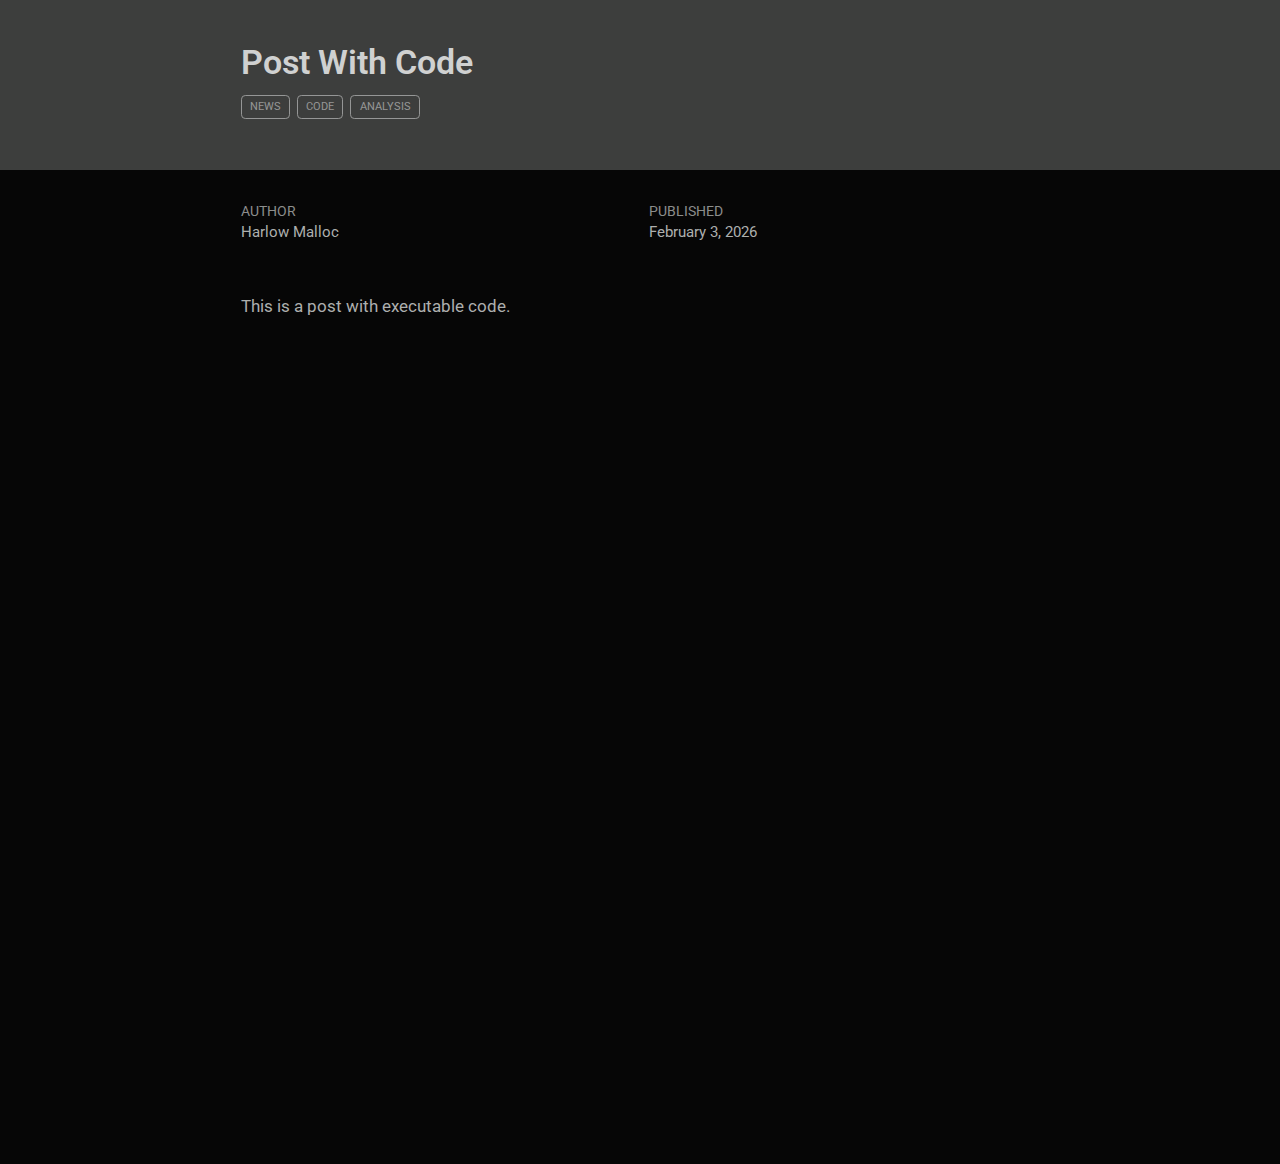
<file: docs/posts/post-with-code/index.html>
<!DOCTYPE html>
<html xmlns="http://www.w3.org/1999/xhtml" lang="en" xml:lang="en"><head>

<meta charset="utf-8">
<meta name="generator" content="quarto-1.8.26">

<meta name="viewport" content="width=device-width, initial-scale=1.0, user-scalable=yes">

<meta name="author" content="Harlow Malloc">
<meta name="dcterms.date" content="2026-02-03">

<title>Post With Code – Troy Bauce’s Blog</title>
<style>
code{white-space: pre-wrap;}
span.smallcaps{font-variant: small-caps;}
div.columns{display: flex; gap: min(4vw, 1.5em);}
div.column{flex: auto; overflow-x: auto;}
div.hanging-indent{margin-left: 1.5em; text-indent: -1.5em;}
ul.task-list{list-style: none;}
ul.task-list li input[type="checkbox"] {
  width: 0.8em;
  margin: 0 0.8em 0.2em -1em; /* quarto-specific, see https://github.com/quarto-dev/quarto-cli/issues/4556 */ 
  vertical-align: middle;
}
</style>


<script src="../../site_libs/quarto-nav/quarto-nav.js"></script>
<script src="../../site_libs/clipboard/clipboard.min.js"></script>
<script src="../../site_libs/quarto-search/autocomplete.umd.js"></script>
<script src="../../site_libs/quarto-search/fuse.min.js"></script>
<script src="../../site_libs/quarto-search/quarto-search.js"></script>
<meta name="quarto:offset" content="../../">
<script src="../../site_libs/quarto-html/quarto.js" type="module"></script>
<script src="../../site_libs/quarto-html/tabsets/tabsets.js" type="module"></script>
<script src="../../site_libs/quarto-html/axe/axe-check.js" type="module"></script>
<script src="../../site_libs/quarto-html/popper.min.js"></script>
<script src="../../site_libs/quarto-html/tippy.umd.min.js"></script>
<script src="../../site_libs/quarto-html/anchor.min.js"></script>
<link href="../../site_libs/quarto-html/tippy.css" rel="stylesheet">
<link href="../../site_libs/quarto-html/quarto-syntax-highlighting-dark-b758ccaa5987ceb1b75504551e579abf.css" rel="stylesheet" id="quarto-text-highlighting-styles">
<script src="../../site_libs/bootstrap/bootstrap.min.js"></script>
<link href="../../site_libs/bootstrap/bootstrap-icons.css" rel="stylesheet">
<link href="../../site_libs/bootstrap/bootstrap-47139f2291fbd8abd48bcf3ef43128cf.min.css" rel="stylesheet" append-hash="true" id="quarto-bootstrap" data-mode="dark">
<script id="quarto-search-options" type="application/json">{
  "location": "sidebar",
  "copy-button": false,
  "collapse-after": 3,
  "panel-placement": "start",
  "type": "textbox",
  "limit": 50,
  "keyboard-shortcut": [
    "f",
    "/",
    "s"
  ],
  "show-item-context": false,
  "language": {
    "search-no-results-text": "No results",
    "search-matching-documents-text": "matching documents",
    "search-copy-link-title": "Copy link to search",
    "search-hide-matches-text": "Hide additional matches",
    "search-more-match-text": "more match in this document",
    "search-more-matches-text": "more matches in this document",
    "search-clear-button-title": "Clear",
    "search-text-placeholder": "",
    "search-detached-cancel-button-title": "Cancel",
    "search-submit-button-title": "Submit",
    "search-label": "Search"
  }
}</script>


<link rel="stylesheet" href="../../styles.css">
</head>

<body class="fullcontent quarto-light">

<div id="quarto-search-results"></div>
<!-- content -->
<header id="title-block-header" class="quarto-title-block default page-columns page-full">
  <div class="quarto-title-banner page-columns page-full">
    <div class="quarto-title column-body">
      <h1 class="title">Post With Code</h1>
                                <div class="quarto-categories">
                <div class="quarto-category">news</div>
                <div class="quarto-category">code</div>
                <div class="quarto-category">analysis</div>
              </div>
                  </div>
  </div>
    
  
  <div class="quarto-title-meta">

      <div>
      <div class="quarto-title-meta-heading">Author</div>
      <div class="quarto-title-meta-contents">
               <p>Harlow Malloc </p>
            </div>
    </div>
      
      <div>
      <div class="quarto-title-meta-heading">Published</div>
      <div class="quarto-title-meta-contents">
        <p class="date">February 3, 2026</p>
      </div>
    </div>
    
      
    </div>
    
  
  </header><div id="quarto-content" class="quarto-container page-columns page-rows-contents page-layout-article">
<!-- sidebar -->
<!-- margin-sidebar -->
    
<!-- main -->
<main class="content quarto-banner-title-block" id="quarto-document-content">





<p>This is a post with executable code.</p>



</main> <!-- /main -->
<script id="quarto-html-after-body" type="application/javascript">
  window.document.addEventListener("DOMContentLoaded", function (event) {
    const icon = "";
    const anchorJS = new window.AnchorJS();
    anchorJS.options = {
      placement: 'right',
      icon: icon
    };
    anchorJS.add('.anchored');
    const isCodeAnnotation = (el) => {
      for (const clz of el.classList) {
        if (clz.startsWith('code-annotation-')) {                     
          return true;
        }
      }
      return false;
    }
    const onCopySuccess = function(e) {
      // button target
      const button = e.trigger;
      // don't keep focus
      button.blur();
      // flash "checked"
      button.classList.add('code-copy-button-checked');
      var currentTitle = button.getAttribute("title");
      button.setAttribute("title", "Copied!");
      let tooltip;
      if (window.bootstrap) {
        button.setAttribute("data-bs-toggle", "tooltip");
        button.setAttribute("data-bs-placement", "left");
        button.setAttribute("data-bs-title", "Copied!");
        tooltip = new bootstrap.Tooltip(button, 
          { trigger: "manual", 
            customClass: "code-copy-button-tooltip",
            offset: [0, -8]});
        tooltip.show();    
      }
      setTimeout(function() {
        if (tooltip) {
          tooltip.hide();
          button.removeAttribute("data-bs-title");
          button.removeAttribute("data-bs-toggle");
          button.removeAttribute("data-bs-placement");
        }
        button.setAttribute("title", currentTitle);
        button.classList.remove('code-copy-button-checked');
      }, 1000);
      // clear code selection
      e.clearSelection();
    }
    const getTextToCopy = function(trigger) {
      const outerScaffold = trigger.parentElement.cloneNode(true);
      const codeEl = outerScaffold.querySelector('code');
      for (const childEl of codeEl.children) {
        if (isCodeAnnotation(childEl)) {
          childEl.remove();
        }
      }
      return codeEl.innerText;
    }
    const clipboard = new window.ClipboardJS('.code-copy-button:not([data-in-quarto-modal])', {
      text: getTextToCopy
    });
    clipboard.on('success', onCopySuccess);
    if (window.document.getElementById('quarto-embedded-source-code-modal')) {
      const clipboardModal = new window.ClipboardJS('.code-copy-button[data-in-quarto-modal]', {
        text: getTextToCopy,
        container: window.document.getElementById('quarto-embedded-source-code-modal')
      });
      clipboardModal.on('success', onCopySuccess);
    }
      var localhostRegex = new RegExp(/^(?:http|https):\/\/localhost\:?[0-9]*\//);
      var mailtoRegex = new RegExp(/^mailto:/);
        var filterRegex = new RegExp("https:\/\/troybauce\.github\.io\/blog");
      var isInternal = (href) => {
          return filterRegex.test(href) || localhostRegex.test(href) || mailtoRegex.test(href);
      }
      // Inspect non-navigation links and adorn them if external
     var links = window.document.querySelectorAll('a[href]:not(.nav-link):not(.navbar-brand):not(.toc-action):not(.sidebar-link):not(.sidebar-item-toggle):not(.pagination-link):not(.no-external):not([aria-hidden]):not(.dropdown-item):not(.quarto-navigation-tool):not(.about-link)');
      for (var i=0; i<links.length; i++) {
        const link = links[i];
        if (!isInternal(link.href)) {
          // undo the damage that might have been done by quarto-nav.js in the case of
          // links that we want to consider external
          if (link.dataset.originalHref !== undefined) {
            link.href = link.dataset.originalHref;
          }
        }
      }
    function tippyHover(el, contentFn, onTriggerFn, onUntriggerFn) {
      const config = {
        allowHTML: true,
        maxWidth: 500,
        delay: 100,
        arrow: false,
        appendTo: function(el) {
            return el.parentElement;
        },
        interactive: true,
        interactiveBorder: 10,
        theme: 'quarto',
        placement: 'bottom-start',
      };
      if (contentFn) {
        config.content = contentFn;
      }
      if (onTriggerFn) {
        config.onTrigger = onTriggerFn;
      }
      if (onUntriggerFn) {
        config.onUntrigger = onUntriggerFn;
      }
      window.tippy(el, config); 
    }
    const noterefs = window.document.querySelectorAll('a[role="doc-noteref"]');
    for (var i=0; i<noterefs.length; i++) {
      const ref = noterefs[i];
      tippyHover(ref, function() {
        // use id or data attribute instead here
        let href = ref.getAttribute('data-footnote-href') || ref.getAttribute('href');
        try { href = new URL(href).hash; } catch {}
        const id = href.replace(/^#\/?/, "");
        const note = window.document.getElementById(id);
        if (note) {
          return note.innerHTML;
        } else {
          return "";
        }
      });
    }
    const xrefs = window.document.querySelectorAll('a.quarto-xref');
    const processXRef = (id, note) => {
      // Strip column container classes
      const stripColumnClz = (el) => {
        el.classList.remove("page-full", "page-columns");
        if (el.children) {
          for (const child of el.children) {
            stripColumnClz(child);
          }
        }
      }
      stripColumnClz(note)
      if (id === null || id.startsWith('sec-')) {
        // Special case sections, only their first couple elements
        const container = document.createElement("div");
        if (note.children && note.children.length > 2) {
          container.appendChild(note.children[0].cloneNode(true));
          for (let i = 1; i < note.children.length; i++) {
            const child = note.children[i];
            if (child.tagName === "P" && child.innerText === "") {
              continue;
            } else {
              container.appendChild(child.cloneNode(true));
              break;
            }
          }
          if (window.Quarto?.typesetMath) {
            window.Quarto.typesetMath(container);
          }
          return container.innerHTML
        } else {
          if (window.Quarto?.typesetMath) {
            window.Quarto.typesetMath(note);
          }
          return note.innerHTML;
        }
      } else {
        // Remove any anchor links if they are present
        const anchorLink = note.querySelector('a.anchorjs-link');
        if (anchorLink) {
          anchorLink.remove();
        }
        if (window.Quarto?.typesetMath) {
          window.Quarto.typesetMath(note);
        }
        if (note.classList.contains("callout")) {
          return note.outerHTML;
        } else {
          return note.innerHTML;
        }
      }
    }
    for (var i=0; i<xrefs.length; i++) {
      const xref = xrefs[i];
      tippyHover(xref, undefined, function(instance) {
        instance.disable();
        let url = xref.getAttribute('href');
        let hash = undefined; 
        if (url.startsWith('#')) {
          hash = url;
        } else {
          try { hash = new URL(url).hash; } catch {}
        }
        if (hash) {
          const id = hash.replace(/^#\/?/, "");
          const note = window.document.getElementById(id);
          if (note !== null) {
            try {
              const html = processXRef(id, note.cloneNode(true));
              instance.setContent(html);
            } finally {
              instance.enable();
              instance.show();
            }
          } else {
            // See if we can fetch this
            fetch(url.split('#')[0])
            .then(res => res.text())
            .then(html => {
              const parser = new DOMParser();
              const htmlDoc = parser.parseFromString(html, "text/html");
              const note = htmlDoc.getElementById(id);
              if (note !== null) {
                const html = processXRef(id, note);
                instance.setContent(html);
              } 
            }).finally(() => {
              instance.enable();
              instance.show();
            });
          }
        } else {
          // See if we can fetch a full url (with no hash to target)
          // This is a special case and we should probably do some content thinning / targeting
          fetch(url)
          .then(res => res.text())
          .then(html => {
            const parser = new DOMParser();
            const htmlDoc = parser.parseFromString(html, "text/html");
            const note = htmlDoc.querySelector('main.content');
            if (note !== null) {
              // This should only happen for chapter cross references
              // (since there is no id in the URL)
              // remove the first header
              if (note.children.length > 0 && note.children[0].tagName === "HEADER") {
                note.children[0].remove();
              }
              const html = processXRef(null, note);
              instance.setContent(html);
            } 
          }).finally(() => {
            instance.enable();
            instance.show();
          });
        }
      }, function(instance) {
      });
    }
        let selectedAnnoteEl;
        const selectorForAnnotation = ( cell, annotation) => {
          let cellAttr = 'data-code-cell="' + cell + '"';
          let lineAttr = 'data-code-annotation="' +  annotation + '"';
          const selector = 'span[' + cellAttr + '][' + lineAttr + ']';
          return selector;
        }
        const selectCodeLines = (annoteEl) => {
          const doc = window.document;
          const targetCell = annoteEl.getAttribute("data-target-cell");
          const targetAnnotation = annoteEl.getAttribute("data-target-annotation");
          const annoteSpan = window.document.querySelector(selectorForAnnotation(targetCell, targetAnnotation));
          const lines = annoteSpan.getAttribute("data-code-lines").split(",");
          const lineIds = lines.map((line) => {
            return targetCell + "-" + line;
          })
          let top = null;
          let height = null;
          let parent = null;
          if (lineIds.length > 0) {
              //compute the position of the single el (top and bottom and make a div)
              const el = window.document.getElementById(lineIds[0]);
              top = el.offsetTop;
              height = el.offsetHeight;
              parent = el.parentElement.parentElement;
            if (lineIds.length > 1) {
              const lastEl = window.document.getElementById(lineIds[lineIds.length - 1]);
              const bottom = lastEl.offsetTop + lastEl.offsetHeight;
              height = bottom - top;
            }
            if (top !== null && height !== null && parent !== null) {
              // cook up a div (if necessary) and position it 
              let div = window.document.getElementById("code-annotation-line-highlight");
              if (div === null) {
                div = window.document.createElement("div");
                div.setAttribute("id", "code-annotation-line-highlight");
                div.style.position = 'absolute';
                parent.appendChild(div);
              }
              div.style.top = top - 2 + "px";
              div.style.height = height + 4 + "px";
              div.style.left = 0;
              let gutterDiv = window.document.getElementById("code-annotation-line-highlight-gutter");
              if (gutterDiv === null) {
                gutterDiv = window.document.createElement("div");
                gutterDiv.setAttribute("id", "code-annotation-line-highlight-gutter");
                gutterDiv.style.position = 'absolute';
                const codeCell = window.document.getElementById(targetCell);
                const gutter = codeCell.querySelector('.code-annotation-gutter');
                gutter.appendChild(gutterDiv);
              }
              gutterDiv.style.top = top - 2 + "px";
              gutterDiv.style.height = height + 4 + "px";
            }
            selectedAnnoteEl = annoteEl;
          }
        };
        const unselectCodeLines = () => {
          const elementsIds = ["code-annotation-line-highlight", "code-annotation-line-highlight-gutter"];
          elementsIds.forEach((elId) => {
            const div = window.document.getElementById(elId);
            if (div) {
              div.remove();
            }
          });
          selectedAnnoteEl = undefined;
        };
          // Handle positioning of the toggle
      window.addEventListener(
        "resize",
        throttle(() => {
          elRect = undefined;
          if (selectedAnnoteEl) {
            selectCodeLines(selectedAnnoteEl);
          }
        }, 10)
      );
      function throttle(fn, ms) {
      let throttle = false;
      let timer;
        return (...args) => {
          if(!throttle) { // first call gets through
              fn.apply(this, args);
              throttle = true;
          } else { // all the others get throttled
              if(timer) clearTimeout(timer); // cancel #2
              timer = setTimeout(() => {
                fn.apply(this, args);
                timer = throttle = false;
              }, ms);
          }
        };
      }
        // Attach click handler to the DT
        const annoteDls = window.document.querySelectorAll('dt[data-target-cell]');
        for (const annoteDlNode of annoteDls) {
          annoteDlNode.addEventListener('click', (event) => {
            const clickedEl = event.target;
            if (clickedEl !== selectedAnnoteEl) {
              unselectCodeLines();
              const activeEl = window.document.querySelector('dt[data-target-cell].code-annotation-active');
              if (activeEl) {
                activeEl.classList.remove('code-annotation-active');
              }
              selectCodeLines(clickedEl);
              clickedEl.classList.add('code-annotation-active');
            } else {
              // Unselect the line
              unselectCodeLines();
              clickedEl.classList.remove('code-annotation-active');
            }
          });
        }
    const findCites = (el) => {
      const parentEl = el.parentElement;
      if (parentEl) {
        const cites = parentEl.dataset.cites;
        if (cites) {
          return {
            el,
            cites: cites.split(' ')
          };
        } else {
          return findCites(el.parentElement)
        }
      } else {
        return undefined;
      }
    };
    var bibliorefs = window.document.querySelectorAll('a[role="doc-biblioref"]');
    for (var i=0; i<bibliorefs.length; i++) {
      const ref = bibliorefs[i];
      const citeInfo = findCites(ref);
      if (citeInfo) {
        tippyHover(citeInfo.el, function() {
          var popup = window.document.createElement('div');
          citeInfo.cites.forEach(function(cite) {
            var citeDiv = window.document.createElement('div');
            citeDiv.classList.add('hanging-indent');
            citeDiv.classList.add('csl-entry');
            var biblioDiv = window.document.getElementById('ref-' + cite);
            if (biblioDiv) {
              citeDiv.innerHTML = biblioDiv.innerHTML;
            }
            popup.appendChild(citeDiv);
          });
          return popup.innerHTML;
        });
      }
    }
  });
  </script>
</div> <!-- /content -->




</body></html>
</file>
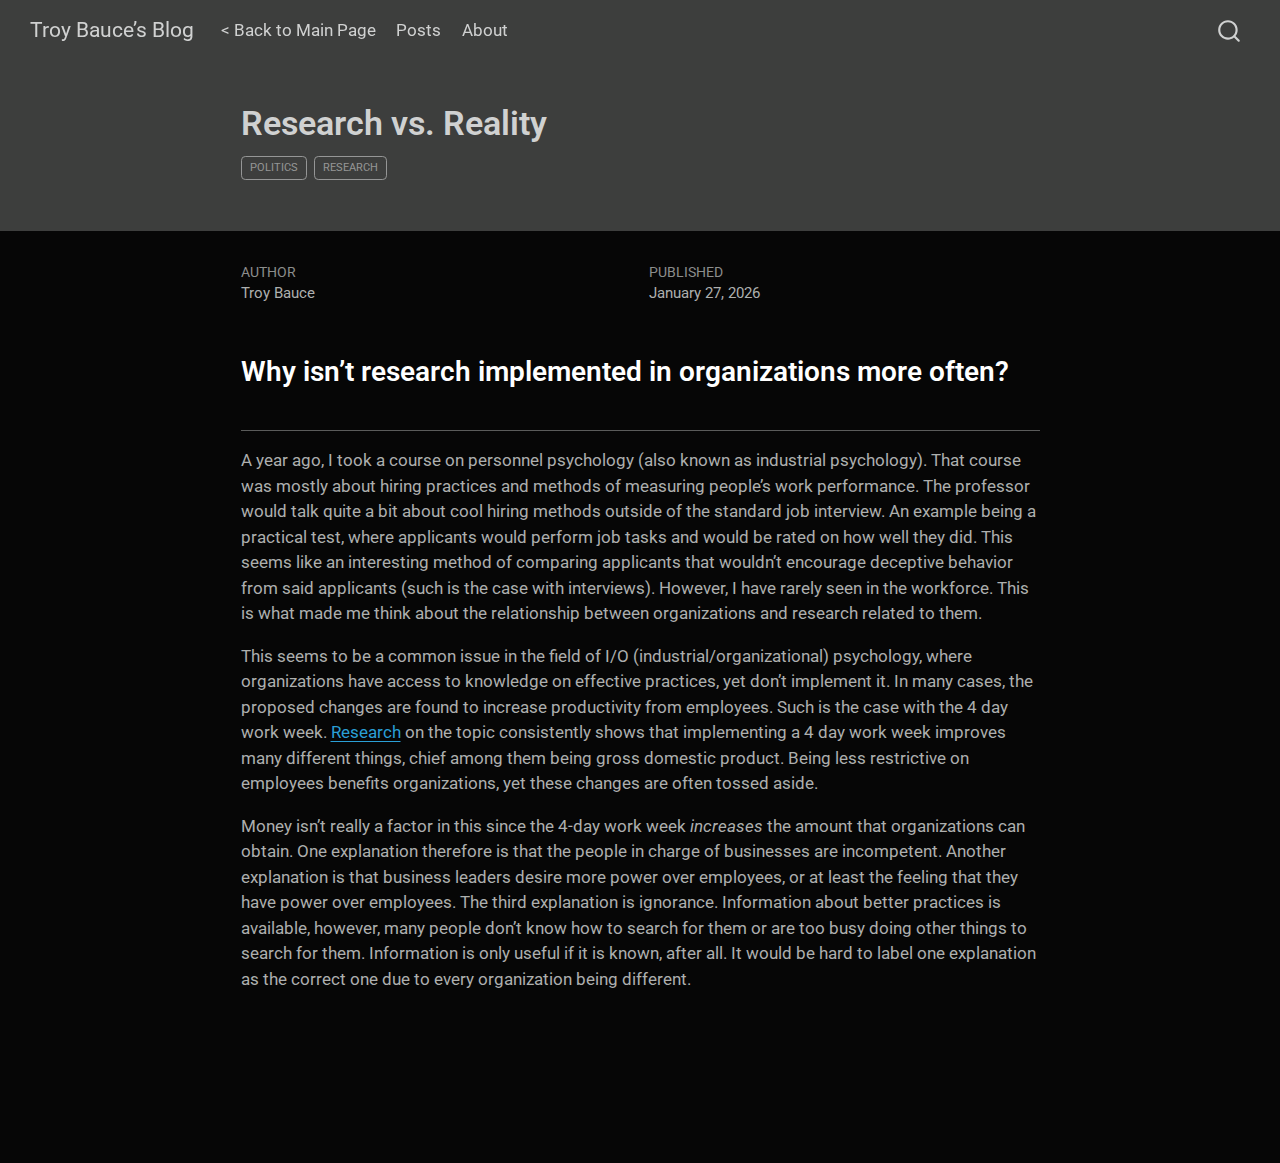
<file: docs/posts/research-vs-reality/index.html>
<!DOCTYPE html>
<html xmlns="http://www.w3.org/1999/xhtml" lang="en" xml:lang="en"><head>

<meta charset="utf-8">
<meta name="generator" content="quarto-1.8.26">

<meta name="viewport" content="width=device-width, initial-scale=1.0, user-scalable=yes">

<meta name="author" content="Troy Bauce">
<meta name="dcterms.date" content="2026-01-27">

<title>Research vs.&nbsp;Reality – Troy Bauce's Blog</title>
<style>
code{white-space: pre-wrap;}
span.smallcaps{font-variant: small-caps;}
div.columns{display: flex; gap: min(4vw, 1.5em);}
div.column{flex: auto; overflow-x: auto;}
div.hanging-indent{margin-left: 1.5em; text-indent: -1.5em;}
ul.task-list{list-style: none;}
ul.task-list li input[type="checkbox"] {
  width: 0.8em;
  margin: 0 0.8em 0.2em -1em; /* quarto-specific, see https://github.com/quarto-dev/quarto-cli/issues/4556 */ 
  vertical-align: middle;
}
</style>


<script src="../../site_libs/quarto-nav/quarto-nav.js"></script>
<script src="../../site_libs/quarto-nav/headroom.min.js"></script>
<script src="../../site_libs/clipboard/clipboard.min.js"></script>
<script src="../../site_libs/quarto-search/autocomplete.umd.js"></script>
<script src="../../site_libs/quarto-search/fuse.min.js"></script>
<script src="../../site_libs/quarto-search/quarto-search.js"></script>
<meta name="quarto:offset" content="../../">
<script src="../../site_libs/quarto-html/quarto.js" type="module"></script>
<script src="../../site_libs/quarto-html/tabsets/tabsets.js" type="module"></script>
<script src="../../site_libs/quarto-html/axe/axe-check.js" type="module"></script>
<script src="../../site_libs/quarto-html/popper.min.js"></script>
<script src="../../site_libs/quarto-html/tippy.umd.min.js"></script>
<script src="../../site_libs/quarto-html/anchor.min.js"></script>
<link href="../../site_libs/quarto-html/tippy.css" rel="stylesheet">
<link href="../../site_libs/quarto-html/quarto-syntax-highlighting-dark-b758ccaa5987ceb1b75504551e579abf.css" rel="stylesheet" id="quarto-text-highlighting-styles">
<script src="../../site_libs/bootstrap/bootstrap.min.js"></script>
<link href="../../site_libs/bootstrap/bootstrap-icons.css" rel="stylesheet">
<link href="../../site_libs/bootstrap/bootstrap-47139f2291fbd8abd48bcf3ef43128cf.min.css" rel="stylesheet" append-hash="true" id="quarto-bootstrap" data-mode="dark">
<script id="quarto-search-options" type="application/json">{
  "location": "navbar",
  "copy-button": false,
  "collapse-after": 3,
  "panel-placement": "end",
  "type": "overlay",
  "limit": 50,
  "keyboard-shortcut": [
    "f",
    "/",
    "s"
  ],
  "show-item-context": false,
  "language": {
    "search-no-results-text": "No results",
    "search-matching-documents-text": "matching documents",
    "search-copy-link-title": "Copy link to search",
    "search-hide-matches-text": "Hide additional matches",
    "search-more-match-text": "more match in this document",
    "search-more-matches-text": "more matches in this document",
    "search-clear-button-title": "Clear",
    "search-text-placeholder": "",
    "search-detached-cancel-button-title": "Cancel",
    "search-submit-button-title": "Submit",
    "search-label": "Search"
  }
}</script>


<link rel="stylesheet" href="../../styles.css">
</head>

<body class="nav-fixed fullcontent quarto-light">

<div id="quarto-search-results"></div>
  <header id="quarto-header" class="headroom fixed-top quarto-banner">
    <nav class="navbar navbar-expand-lg " data-bs-theme="dark">
      <div class="navbar-container container-fluid">
      <div class="navbar-brand-container mx-auto">
    <a class="navbar-brand" href="../../index.html">
    <span class="navbar-title">Troy Bauce’s Blog</span>
    </a>
  </div>
            <div id="quarto-search" class="" title="Search"></div>
          <button class="navbar-toggler" type="button" data-bs-toggle="collapse" data-bs-target="#navbarCollapse" aria-controls="navbarCollapse" role="menu" aria-expanded="false" aria-label="Toggle navigation" onclick="if (window.quartoToggleHeadroom) { window.quartoToggleHeadroom(); }">
  <span class="navbar-toggler-icon"></span>
</button>
          <div class="collapse navbar-collapse" id="navbarCollapse">
            <ul class="navbar-nav navbar-nav-scroll me-auto">
  <li class="nav-item">
    <a class="nav-link" href="https://troybauce.github.io"> 
<span class="menu-text">&lt; Back to Main Page</span></a>
  </li>  
  <li class="nav-item">
    <a class="nav-link" href="../../index.html"> 
<span class="menu-text">Posts</span></a>
  </li>  
  <li class="nav-item">
    <a class="nav-link" href="../../about.html"> 
<span class="menu-text">About</span></a>
  </li>  
</ul>
          </div> <!-- /navcollapse -->
            <div class="quarto-navbar-tools">
</div>
      </div> <!-- /container-fluid -->
    </nav>
</header>
<!-- content -->
<header id="title-block-header" class="quarto-title-block default page-columns page-full">
  <div class="quarto-title-banner page-columns page-full">
    <div class="quarto-title column-body">
      <h1 class="title">Research vs.&nbsp;Reality</h1>
                                <div class="quarto-categories">
                <div class="quarto-category">politics</div>
                <div class="quarto-category">research</div>
              </div>
                  </div>
  </div>
    
  
  <div class="quarto-title-meta">

      <div>
      <div class="quarto-title-meta-heading">Author</div>
      <div class="quarto-title-meta-contents">
               <p>Troy Bauce </p>
            </div>
    </div>
      
      <div>
      <div class="quarto-title-meta-heading">Published</div>
      <div class="quarto-title-meta-contents">
        <p class="date">January 27, 2026</p>
      </div>
    </div>
    
      
    </div>
    
  
  </header><div id="quarto-content" class="quarto-container page-columns page-rows-contents page-layout-article page-navbar">
<!-- sidebar -->
<!-- margin-sidebar -->
    
<!-- main -->
<main class="content quarto-banner-title-block" id="quarto-document-content">





<section id="why-isnt-research-implemented-in-organizations-more-often" class="level2">
<h2 class="anchored" data-anchor-id="why-isnt-research-implemented-in-organizations-more-often">Why isn’t research implemented in organizations more often?</h2>
<p>A year ago, I took a course on personnel psychology (also known as industrial psychology). That course was mostly about hiring practices and methods of measuring people’s work performance. The professor would talk quite a bit about cool hiring methods outside of the standard job interview. An example being a practical test, where applicants would perform job tasks and would be rated on how well they did. This seems like an interesting method of comparing applicants that wouldn’t encourage deceptive behavior from said applicants (such is the case with interviews). However, I have rarely seen in the workforce. This is what made me think about the relationship between organizations and research related to them.</p>
<p>This seems to be a common issue in the field of I/O (industrial/organizational) psychology, where organizations have access to knowledge on effective practices, yet don’t implement it. In many cases, the proposed changes are found to increase productivity from employees. Such is the case with the 4 day work week. <a href="https://commons.erau.edu/cgi/viewcontent.cgi?article=1023&amp;context=ww-research-methods-rsch202">Research</a> on the topic consistently shows that implementing a 4 day work week improves many different things, chief among them being gross domestic product. Being less restrictive on employees benefits organizations, yet these changes are often tossed aside.</p>
<p>Money isn’t really a factor in this since the 4-day work week <em>increases</em> the amount that organizations can obtain. One explanation therefore is that the people in charge of businesses are incompetent. Another explanation is that business leaders desire more power over employees, or at least the feeling that they have power over employees. The third explanation is ignorance. Information about better practices is available, however, many people don’t know how to search for them or are too busy doing other things to search for them. Information is only useful if it is known, after all. It would be hard to label one explanation as the correct one due to every organization being different.</p>


</section>

</main> <!-- /main -->
<script id="quarto-html-after-body" type="application/javascript">
  window.document.addEventListener("DOMContentLoaded", function (event) {
    const icon = "";
    const anchorJS = new window.AnchorJS();
    anchorJS.options = {
      placement: 'right',
      icon: icon
    };
    anchorJS.add('.anchored');
    const isCodeAnnotation = (el) => {
      for (const clz of el.classList) {
        if (clz.startsWith('code-annotation-')) {                     
          return true;
        }
      }
      return false;
    }
    const onCopySuccess = function(e) {
      // button target
      const button = e.trigger;
      // don't keep focus
      button.blur();
      // flash "checked"
      button.classList.add('code-copy-button-checked');
      var currentTitle = button.getAttribute("title");
      button.setAttribute("title", "Copied!");
      let tooltip;
      if (window.bootstrap) {
        button.setAttribute("data-bs-toggle", "tooltip");
        button.setAttribute("data-bs-placement", "left");
        button.setAttribute("data-bs-title", "Copied!");
        tooltip = new bootstrap.Tooltip(button, 
          { trigger: "manual", 
            customClass: "code-copy-button-tooltip",
            offset: [0, -8]});
        tooltip.show();    
      }
      setTimeout(function() {
        if (tooltip) {
          tooltip.hide();
          button.removeAttribute("data-bs-title");
          button.removeAttribute("data-bs-toggle");
          button.removeAttribute("data-bs-placement");
        }
        button.setAttribute("title", currentTitle);
        button.classList.remove('code-copy-button-checked');
      }, 1000);
      // clear code selection
      e.clearSelection();
    }
    const getTextToCopy = function(trigger) {
      const outerScaffold = trigger.parentElement.cloneNode(true);
      const codeEl = outerScaffold.querySelector('code');
      for (const childEl of codeEl.children) {
        if (isCodeAnnotation(childEl)) {
          childEl.remove();
        }
      }
      return codeEl.innerText;
    }
    const clipboard = new window.ClipboardJS('.code-copy-button:not([data-in-quarto-modal])', {
      text: getTextToCopy
    });
    clipboard.on('success', onCopySuccess);
    if (window.document.getElementById('quarto-embedded-source-code-modal')) {
      const clipboardModal = new window.ClipboardJS('.code-copy-button[data-in-quarto-modal]', {
        text: getTextToCopy,
        container: window.document.getElementById('quarto-embedded-source-code-modal')
      });
      clipboardModal.on('success', onCopySuccess);
    }
      var localhostRegex = new RegExp(/^(?:http|https):\/\/localhost\:?[0-9]*\//);
      var mailtoRegex = new RegExp(/^mailto:/);
        var filterRegex = new RegExp("https:\/\/troybauce\.github\.io\/blog");
      var isInternal = (href) => {
          return filterRegex.test(href) || localhostRegex.test(href) || mailtoRegex.test(href);
      }
      // Inspect non-navigation links and adorn them if external
     var links = window.document.querySelectorAll('a[href]:not(.nav-link):not(.navbar-brand):not(.toc-action):not(.sidebar-link):not(.sidebar-item-toggle):not(.pagination-link):not(.no-external):not([aria-hidden]):not(.dropdown-item):not(.quarto-navigation-tool):not(.about-link)');
      for (var i=0; i<links.length; i++) {
        const link = links[i];
        if (!isInternal(link.href)) {
          // undo the damage that might have been done by quarto-nav.js in the case of
          // links that we want to consider external
          if (link.dataset.originalHref !== undefined) {
            link.href = link.dataset.originalHref;
          }
        }
      }
    function tippyHover(el, contentFn, onTriggerFn, onUntriggerFn) {
      const config = {
        allowHTML: true,
        maxWidth: 500,
        delay: 100,
        arrow: false,
        appendTo: function(el) {
            return el.parentElement;
        },
        interactive: true,
        interactiveBorder: 10,
        theme: 'quarto',
        placement: 'bottom-start',
      };
      if (contentFn) {
        config.content = contentFn;
      }
      if (onTriggerFn) {
        config.onTrigger = onTriggerFn;
      }
      if (onUntriggerFn) {
        config.onUntrigger = onUntriggerFn;
      }
      window.tippy(el, config); 
    }
    const noterefs = window.document.querySelectorAll('a[role="doc-noteref"]');
    for (var i=0; i<noterefs.length; i++) {
      const ref = noterefs[i];
      tippyHover(ref, function() {
        // use id or data attribute instead here
        let href = ref.getAttribute('data-footnote-href') || ref.getAttribute('href');
        try { href = new URL(href).hash; } catch {}
        const id = href.replace(/^#\/?/, "");
        const note = window.document.getElementById(id);
        if (note) {
          return note.innerHTML;
        } else {
          return "";
        }
      });
    }
    const xrefs = window.document.querySelectorAll('a.quarto-xref');
    const processXRef = (id, note) => {
      // Strip column container classes
      const stripColumnClz = (el) => {
        el.classList.remove("page-full", "page-columns");
        if (el.children) {
          for (const child of el.children) {
            stripColumnClz(child);
          }
        }
      }
      stripColumnClz(note)
      if (id === null || id.startsWith('sec-')) {
        // Special case sections, only their first couple elements
        const container = document.createElement("div");
        if (note.children && note.children.length > 2) {
          container.appendChild(note.children[0].cloneNode(true));
          for (let i = 1; i < note.children.length; i++) {
            const child = note.children[i];
            if (child.tagName === "P" && child.innerText === "") {
              continue;
            } else {
              container.appendChild(child.cloneNode(true));
              break;
            }
          }
          if (window.Quarto?.typesetMath) {
            window.Quarto.typesetMath(container);
          }
          return container.innerHTML
        } else {
          if (window.Quarto?.typesetMath) {
            window.Quarto.typesetMath(note);
          }
          return note.innerHTML;
        }
      } else {
        // Remove any anchor links if they are present
        const anchorLink = note.querySelector('a.anchorjs-link');
        if (anchorLink) {
          anchorLink.remove();
        }
        if (window.Quarto?.typesetMath) {
          window.Quarto.typesetMath(note);
        }
        if (note.classList.contains("callout")) {
          return note.outerHTML;
        } else {
          return note.innerHTML;
        }
      }
    }
    for (var i=0; i<xrefs.length; i++) {
      const xref = xrefs[i];
      tippyHover(xref, undefined, function(instance) {
        instance.disable();
        let url = xref.getAttribute('href');
        let hash = undefined; 
        if (url.startsWith('#')) {
          hash = url;
        } else {
          try { hash = new URL(url).hash; } catch {}
        }
        if (hash) {
          const id = hash.replace(/^#\/?/, "");
          const note = window.document.getElementById(id);
          if (note !== null) {
            try {
              const html = processXRef(id, note.cloneNode(true));
              instance.setContent(html);
            } finally {
              instance.enable();
              instance.show();
            }
          } else {
            // See if we can fetch this
            fetch(url.split('#')[0])
            .then(res => res.text())
            .then(html => {
              const parser = new DOMParser();
              const htmlDoc = parser.parseFromString(html, "text/html");
              const note = htmlDoc.getElementById(id);
              if (note !== null) {
                const html = processXRef(id, note);
                instance.setContent(html);
              } 
            }).finally(() => {
              instance.enable();
              instance.show();
            });
          }
        } else {
          // See if we can fetch a full url (with no hash to target)
          // This is a special case and we should probably do some content thinning / targeting
          fetch(url)
          .then(res => res.text())
          .then(html => {
            const parser = new DOMParser();
            const htmlDoc = parser.parseFromString(html, "text/html");
            const note = htmlDoc.querySelector('main.content');
            if (note !== null) {
              // This should only happen for chapter cross references
              // (since there is no id in the URL)
              // remove the first header
              if (note.children.length > 0 && note.children[0].tagName === "HEADER") {
                note.children[0].remove();
              }
              const html = processXRef(null, note);
              instance.setContent(html);
            } 
          }).finally(() => {
            instance.enable();
            instance.show();
          });
        }
      }, function(instance) {
      });
    }
        let selectedAnnoteEl;
        const selectorForAnnotation = ( cell, annotation) => {
          let cellAttr = 'data-code-cell="' + cell + '"';
          let lineAttr = 'data-code-annotation="' +  annotation + '"';
          const selector = 'span[' + cellAttr + '][' + lineAttr + ']';
          return selector;
        }
        const selectCodeLines = (annoteEl) => {
          const doc = window.document;
          const targetCell = annoteEl.getAttribute("data-target-cell");
          const targetAnnotation = annoteEl.getAttribute("data-target-annotation");
          const annoteSpan = window.document.querySelector(selectorForAnnotation(targetCell, targetAnnotation));
          const lines = annoteSpan.getAttribute("data-code-lines").split(",");
          const lineIds = lines.map((line) => {
            return targetCell + "-" + line;
          })
          let top = null;
          let height = null;
          let parent = null;
          if (lineIds.length > 0) {
              //compute the position of the single el (top and bottom and make a div)
              const el = window.document.getElementById(lineIds[0]);
              top = el.offsetTop;
              height = el.offsetHeight;
              parent = el.parentElement.parentElement;
            if (lineIds.length > 1) {
              const lastEl = window.document.getElementById(lineIds[lineIds.length - 1]);
              const bottom = lastEl.offsetTop + lastEl.offsetHeight;
              height = bottom - top;
            }
            if (top !== null && height !== null && parent !== null) {
              // cook up a div (if necessary) and position it 
              let div = window.document.getElementById("code-annotation-line-highlight");
              if (div === null) {
                div = window.document.createElement("div");
                div.setAttribute("id", "code-annotation-line-highlight");
                div.style.position = 'absolute';
                parent.appendChild(div);
              }
              div.style.top = top - 2 + "px";
              div.style.height = height + 4 + "px";
              div.style.left = 0;
              let gutterDiv = window.document.getElementById("code-annotation-line-highlight-gutter");
              if (gutterDiv === null) {
                gutterDiv = window.document.createElement("div");
                gutterDiv.setAttribute("id", "code-annotation-line-highlight-gutter");
                gutterDiv.style.position = 'absolute';
                const codeCell = window.document.getElementById(targetCell);
                const gutter = codeCell.querySelector('.code-annotation-gutter');
                gutter.appendChild(gutterDiv);
              }
              gutterDiv.style.top = top - 2 + "px";
              gutterDiv.style.height = height + 4 + "px";
            }
            selectedAnnoteEl = annoteEl;
          }
        };
        const unselectCodeLines = () => {
          const elementsIds = ["code-annotation-line-highlight", "code-annotation-line-highlight-gutter"];
          elementsIds.forEach((elId) => {
            const div = window.document.getElementById(elId);
            if (div) {
              div.remove();
            }
          });
          selectedAnnoteEl = undefined;
        };
          // Handle positioning of the toggle
      window.addEventListener(
        "resize",
        throttle(() => {
          elRect = undefined;
          if (selectedAnnoteEl) {
            selectCodeLines(selectedAnnoteEl);
          }
        }, 10)
      );
      function throttle(fn, ms) {
      let throttle = false;
      let timer;
        return (...args) => {
          if(!throttle) { // first call gets through
              fn.apply(this, args);
              throttle = true;
          } else { // all the others get throttled
              if(timer) clearTimeout(timer); // cancel #2
              timer = setTimeout(() => {
                fn.apply(this, args);
                timer = throttle = false;
              }, ms);
          }
        };
      }
        // Attach click handler to the DT
        const annoteDls = window.document.querySelectorAll('dt[data-target-cell]');
        for (const annoteDlNode of annoteDls) {
          annoteDlNode.addEventListener('click', (event) => {
            const clickedEl = event.target;
            if (clickedEl !== selectedAnnoteEl) {
              unselectCodeLines();
              const activeEl = window.document.querySelector('dt[data-target-cell].code-annotation-active');
              if (activeEl) {
                activeEl.classList.remove('code-annotation-active');
              }
              selectCodeLines(clickedEl);
              clickedEl.classList.add('code-annotation-active');
            } else {
              // Unselect the line
              unselectCodeLines();
              clickedEl.classList.remove('code-annotation-active');
            }
          });
        }
    const findCites = (el) => {
      const parentEl = el.parentElement;
      if (parentEl) {
        const cites = parentEl.dataset.cites;
        if (cites) {
          return {
            el,
            cites: cites.split(' ')
          };
        } else {
          return findCites(el.parentElement)
        }
      } else {
        return undefined;
      }
    };
    var bibliorefs = window.document.querySelectorAll('a[role="doc-biblioref"]');
    for (var i=0; i<bibliorefs.length; i++) {
      const ref = bibliorefs[i];
      const citeInfo = findCites(ref);
      if (citeInfo) {
        tippyHover(citeInfo.el, function() {
          var popup = window.document.createElement('div');
          citeInfo.cites.forEach(function(cite) {
            var citeDiv = window.document.createElement('div');
            citeDiv.classList.add('hanging-indent');
            citeDiv.classList.add('csl-entry');
            var biblioDiv = window.document.getElementById('ref-' + cite);
            if (biblioDiv) {
              citeDiv.innerHTML = biblioDiv.innerHTML;
            }
            popup.appendChild(citeDiv);
          });
          return popup.innerHTML;
        });
      }
    }
  });
  </script>
</div> <!-- /content -->




</body></html>
</file>
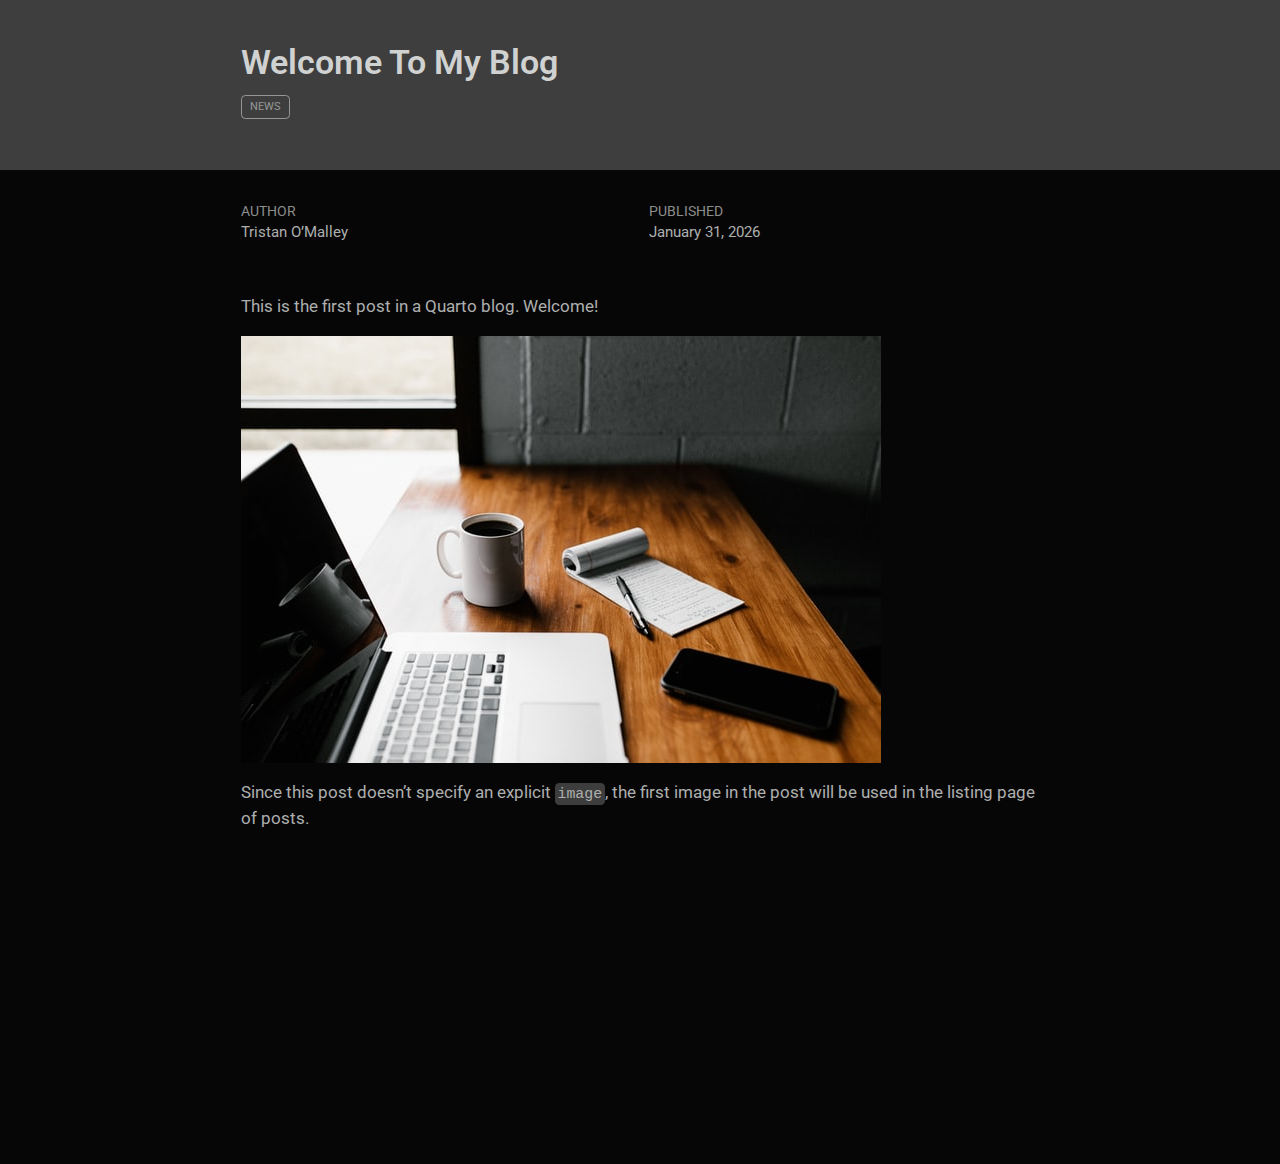
<file: docs/posts/welcome/index.html>
<!DOCTYPE html>
<html xmlns="http://www.w3.org/1999/xhtml" lang="en" xml:lang="en"><head>

<meta charset="utf-8">
<meta name="generator" content="quarto-1.8.26">

<meta name="viewport" content="width=device-width, initial-scale=1.0, user-scalable=yes">

<meta name="author" content="Tristan O’Malley">
<meta name="dcterms.date" content="2026-01-31">

<title>Welcome To My Blog – Troy Bauce’s Blog</title>
<style>
code{white-space: pre-wrap;}
span.smallcaps{font-variant: small-caps;}
div.columns{display: flex; gap: min(4vw, 1.5em);}
div.column{flex: auto; overflow-x: auto;}
div.hanging-indent{margin-left: 1.5em; text-indent: -1.5em;}
ul.task-list{list-style: none;}
ul.task-list li input[type="checkbox"] {
  width: 0.8em;
  margin: 0 0.8em 0.2em -1em; /* quarto-specific, see https://github.com/quarto-dev/quarto-cli/issues/4556 */ 
  vertical-align: middle;
}
</style>


<script src="../../site_libs/quarto-nav/quarto-nav.js"></script>
<script src="../../site_libs/clipboard/clipboard.min.js"></script>
<script src="../../site_libs/quarto-search/autocomplete.umd.js"></script>
<script src="../../site_libs/quarto-search/fuse.min.js"></script>
<script src="../../site_libs/quarto-search/quarto-search.js"></script>
<meta name="quarto:offset" content="../../">
<script src="../../site_libs/quarto-html/quarto.js" type="module"></script>
<script src="../../site_libs/quarto-html/tabsets/tabsets.js" type="module"></script>
<script src="../../site_libs/quarto-html/axe/axe-check.js" type="module"></script>
<script src="../../site_libs/quarto-html/popper.min.js"></script>
<script src="../../site_libs/quarto-html/tippy.umd.min.js"></script>
<script src="../../site_libs/quarto-html/anchor.min.js"></script>
<link href="../../site_libs/quarto-html/tippy.css" rel="stylesheet">
<link href="../../site_libs/quarto-html/quarto-syntax-highlighting-dark-b758ccaa5987ceb1b75504551e579abf.css" rel="stylesheet" id="quarto-text-highlighting-styles">
<script src="../../site_libs/bootstrap/bootstrap.min.js"></script>
<link href="../../site_libs/bootstrap/bootstrap-icons.css" rel="stylesheet">
<link href="../../site_libs/bootstrap/bootstrap-47139f2291fbd8abd48bcf3ef43128cf.min.css" rel="stylesheet" append-hash="true" id="quarto-bootstrap" data-mode="dark">
<script id="quarto-search-options" type="application/json">{
  "location": "sidebar",
  "copy-button": false,
  "collapse-after": 3,
  "panel-placement": "start",
  "type": "textbox",
  "limit": 50,
  "keyboard-shortcut": [
    "f",
    "/",
    "s"
  ],
  "show-item-context": false,
  "language": {
    "search-no-results-text": "No results",
    "search-matching-documents-text": "matching documents",
    "search-copy-link-title": "Copy link to search",
    "search-hide-matches-text": "Hide additional matches",
    "search-more-match-text": "more match in this document",
    "search-more-matches-text": "more matches in this document",
    "search-clear-button-title": "Clear",
    "search-text-placeholder": "",
    "search-detached-cancel-button-title": "Cancel",
    "search-submit-button-title": "Submit",
    "search-label": "Search"
  }
}</script>


<link rel="stylesheet" href="../../styles.css">
</head>

<body class="fullcontent quarto-light">

<div id="quarto-search-results"></div>
<!-- content -->
<header id="title-block-header" class="quarto-title-block default page-columns page-full">
  <div class="quarto-title-banner page-columns page-full">
    <div class="quarto-title column-body">
      <h1 class="title">Welcome To My Blog</h1>
                                <div class="quarto-categories">
                <div class="quarto-category">news</div>
              </div>
                  </div>
  </div>
    
  
  <div class="quarto-title-meta">

      <div>
      <div class="quarto-title-meta-heading">Author</div>
      <div class="quarto-title-meta-contents">
               <p>Tristan O’Malley </p>
            </div>
    </div>
      
      <div>
      <div class="quarto-title-meta-heading">Published</div>
      <div class="quarto-title-meta-contents">
        <p class="date">January 31, 2026</p>
      </div>
    </div>
    
      
    </div>
    
  
  </header><div id="quarto-content" class="quarto-container page-columns page-rows-contents page-layout-article">
<!-- sidebar -->
<!-- margin-sidebar -->
    
<!-- main -->
<main class="content quarto-banner-title-block" id="quarto-document-content">





<p>This is the first post in a Quarto blog. Welcome!</p>
<p><img src="thumbnail.jpg" class="img-fluid"></p>
<p>Since this post doesn’t specify an explicit <code>image</code>, the first image in the post will be used in the listing page of posts.</p>



</main> <!-- /main -->
<script id="quarto-html-after-body" type="application/javascript">
  window.document.addEventListener("DOMContentLoaded", function (event) {
    const icon = "";
    const anchorJS = new window.AnchorJS();
    anchorJS.options = {
      placement: 'right',
      icon: icon
    };
    anchorJS.add('.anchored');
    const isCodeAnnotation = (el) => {
      for (const clz of el.classList) {
        if (clz.startsWith('code-annotation-')) {                     
          return true;
        }
      }
      return false;
    }
    const onCopySuccess = function(e) {
      // button target
      const button = e.trigger;
      // don't keep focus
      button.blur();
      // flash "checked"
      button.classList.add('code-copy-button-checked');
      var currentTitle = button.getAttribute("title");
      button.setAttribute("title", "Copied!");
      let tooltip;
      if (window.bootstrap) {
        button.setAttribute("data-bs-toggle", "tooltip");
        button.setAttribute("data-bs-placement", "left");
        button.setAttribute("data-bs-title", "Copied!");
        tooltip = new bootstrap.Tooltip(button, 
          { trigger: "manual", 
            customClass: "code-copy-button-tooltip",
            offset: [0, -8]});
        tooltip.show();    
      }
      setTimeout(function() {
        if (tooltip) {
          tooltip.hide();
          button.removeAttribute("data-bs-title");
          button.removeAttribute("data-bs-toggle");
          button.removeAttribute("data-bs-placement");
        }
        button.setAttribute("title", currentTitle);
        button.classList.remove('code-copy-button-checked');
      }, 1000);
      // clear code selection
      e.clearSelection();
    }
    const getTextToCopy = function(trigger) {
      const outerScaffold = trigger.parentElement.cloneNode(true);
      const codeEl = outerScaffold.querySelector('code');
      for (const childEl of codeEl.children) {
        if (isCodeAnnotation(childEl)) {
          childEl.remove();
        }
      }
      return codeEl.innerText;
    }
    const clipboard = new window.ClipboardJS('.code-copy-button:not([data-in-quarto-modal])', {
      text: getTextToCopy
    });
    clipboard.on('success', onCopySuccess);
    if (window.document.getElementById('quarto-embedded-source-code-modal')) {
      const clipboardModal = new window.ClipboardJS('.code-copy-button[data-in-quarto-modal]', {
        text: getTextToCopy,
        container: window.document.getElementById('quarto-embedded-source-code-modal')
      });
      clipboardModal.on('success', onCopySuccess);
    }
      var localhostRegex = new RegExp(/^(?:http|https):\/\/localhost\:?[0-9]*\//);
      var mailtoRegex = new RegExp(/^mailto:/);
        var filterRegex = new RegExp("https:\/\/troybauce\.github\.io\/blog");
      var isInternal = (href) => {
          return filterRegex.test(href) || localhostRegex.test(href) || mailtoRegex.test(href);
      }
      // Inspect non-navigation links and adorn them if external
     var links = window.document.querySelectorAll('a[href]:not(.nav-link):not(.navbar-brand):not(.toc-action):not(.sidebar-link):not(.sidebar-item-toggle):not(.pagination-link):not(.no-external):not([aria-hidden]):not(.dropdown-item):not(.quarto-navigation-tool):not(.about-link)');
      for (var i=0; i<links.length; i++) {
        const link = links[i];
        if (!isInternal(link.href)) {
          // undo the damage that might have been done by quarto-nav.js in the case of
          // links that we want to consider external
          if (link.dataset.originalHref !== undefined) {
            link.href = link.dataset.originalHref;
          }
        }
      }
    function tippyHover(el, contentFn, onTriggerFn, onUntriggerFn) {
      const config = {
        allowHTML: true,
        maxWidth: 500,
        delay: 100,
        arrow: false,
        appendTo: function(el) {
            return el.parentElement;
        },
        interactive: true,
        interactiveBorder: 10,
        theme: 'quarto',
        placement: 'bottom-start',
      };
      if (contentFn) {
        config.content = contentFn;
      }
      if (onTriggerFn) {
        config.onTrigger = onTriggerFn;
      }
      if (onUntriggerFn) {
        config.onUntrigger = onUntriggerFn;
      }
      window.tippy(el, config); 
    }
    const noterefs = window.document.querySelectorAll('a[role="doc-noteref"]');
    for (var i=0; i<noterefs.length; i++) {
      const ref = noterefs[i];
      tippyHover(ref, function() {
        // use id or data attribute instead here
        let href = ref.getAttribute('data-footnote-href') || ref.getAttribute('href');
        try { href = new URL(href).hash; } catch {}
        const id = href.replace(/^#\/?/, "");
        const note = window.document.getElementById(id);
        if (note) {
          return note.innerHTML;
        } else {
          return "";
        }
      });
    }
    const xrefs = window.document.querySelectorAll('a.quarto-xref');
    const processXRef = (id, note) => {
      // Strip column container classes
      const stripColumnClz = (el) => {
        el.classList.remove("page-full", "page-columns");
        if (el.children) {
          for (const child of el.children) {
            stripColumnClz(child);
          }
        }
      }
      stripColumnClz(note)
      if (id === null || id.startsWith('sec-')) {
        // Special case sections, only their first couple elements
        const container = document.createElement("div");
        if (note.children && note.children.length > 2) {
          container.appendChild(note.children[0].cloneNode(true));
          for (let i = 1; i < note.children.length; i++) {
            const child = note.children[i];
            if (child.tagName === "P" && child.innerText === "") {
              continue;
            } else {
              container.appendChild(child.cloneNode(true));
              break;
            }
          }
          if (window.Quarto?.typesetMath) {
            window.Quarto.typesetMath(container);
          }
          return container.innerHTML
        } else {
          if (window.Quarto?.typesetMath) {
            window.Quarto.typesetMath(note);
          }
          return note.innerHTML;
        }
      } else {
        // Remove any anchor links if they are present
        const anchorLink = note.querySelector('a.anchorjs-link');
        if (anchorLink) {
          anchorLink.remove();
        }
        if (window.Quarto?.typesetMath) {
          window.Quarto.typesetMath(note);
        }
        if (note.classList.contains("callout")) {
          return note.outerHTML;
        } else {
          return note.innerHTML;
        }
      }
    }
    for (var i=0; i<xrefs.length; i++) {
      const xref = xrefs[i];
      tippyHover(xref, undefined, function(instance) {
        instance.disable();
        let url = xref.getAttribute('href');
        let hash = undefined; 
        if (url.startsWith('#')) {
          hash = url;
        } else {
          try { hash = new URL(url).hash; } catch {}
        }
        if (hash) {
          const id = hash.replace(/^#\/?/, "");
          const note = window.document.getElementById(id);
          if (note !== null) {
            try {
              const html = processXRef(id, note.cloneNode(true));
              instance.setContent(html);
            } finally {
              instance.enable();
              instance.show();
            }
          } else {
            // See if we can fetch this
            fetch(url.split('#')[0])
            .then(res => res.text())
            .then(html => {
              const parser = new DOMParser();
              const htmlDoc = parser.parseFromString(html, "text/html");
              const note = htmlDoc.getElementById(id);
              if (note !== null) {
                const html = processXRef(id, note);
                instance.setContent(html);
              } 
            }).finally(() => {
              instance.enable();
              instance.show();
            });
          }
        } else {
          // See if we can fetch a full url (with no hash to target)
          // This is a special case and we should probably do some content thinning / targeting
          fetch(url)
          .then(res => res.text())
          .then(html => {
            const parser = new DOMParser();
            const htmlDoc = parser.parseFromString(html, "text/html");
            const note = htmlDoc.querySelector('main.content');
            if (note !== null) {
              // This should only happen for chapter cross references
              // (since there is no id in the URL)
              // remove the first header
              if (note.children.length > 0 && note.children[0].tagName === "HEADER") {
                note.children[0].remove();
              }
              const html = processXRef(null, note);
              instance.setContent(html);
            } 
          }).finally(() => {
            instance.enable();
            instance.show();
          });
        }
      }, function(instance) {
      });
    }
        let selectedAnnoteEl;
        const selectorForAnnotation = ( cell, annotation) => {
          let cellAttr = 'data-code-cell="' + cell + '"';
          let lineAttr = 'data-code-annotation="' +  annotation + '"';
          const selector = 'span[' + cellAttr + '][' + lineAttr + ']';
          return selector;
        }
        const selectCodeLines = (annoteEl) => {
          const doc = window.document;
          const targetCell = annoteEl.getAttribute("data-target-cell");
          const targetAnnotation = annoteEl.getAttribute("data-target-annotation");
          const annoteSpan = window.document.querySelector(selectorForAnnotation(targetCell, targetAnnotation));
          const lines = annoteSpan.getAttribute("data-code-lines").split(",");
          const lineIds = lines.map((line) => {
            return targetCell + "-" + line;
          })
          let top = null;
          let height = null;
          let parent = null;
          if (lineIds.length > 0) {
              //compute the position of the single el (top and bottom and make a div)
              const el = window.document.getElementById(lineIds[0]);
              top = el.offsetTop;
              height = el.offsetHeight;
              parent = el.parentElement.parentElement;
            if (lineIds.length > 1) {
              const lastEl = window.document.getElementById(lineIds[lineIds.length - 1]);
              const bottom = lastEl.offsetTop + lastEl.offsetHeight;
              height = bottom - top;
            }
            if (top !== null && height !== null && parent !== null) {
              // cook up a div (if necessary) and position it 
              let div = window.document.getElementById("code-annotation-line-highlight");
              if (div === null) {
                div = window.document.createElement("div");
                div.setAttribute("id", "code-annotation-line-highlight");
                div.style.position = 'absolute';
                parent.appendChild(div);
              }
              div.style.top = top - 2 + "px";
              div.style.height = height + 4 + "px";
              div.style.left = 0;
              let gutterDiv = window.document.getElementById("code-annotation-line-highlight-gutter");
              if (gutterDiv === null) {
                gutterDiv = window.document.createElement("div");
                gutterDiv.setAttribute("id", "code-annotation-line-highlight-gutter");
                gutterDiv.style.position = 'absolute';
                const codeCell = window.document.getElementById(targetCell);
                const gutter = codeCell.querySelector('.code-annotation-gutter');
                gutter.appendChild(gutterDiv);
              }
              gutterDiv.style.top = top - 2 + "px";
              gutterDiv.style.height = height + 4 + "px";
            }
            selectedAnnoteEl = annoteEl;
          }
        };
        const unselectCodeLines = () => {
          const elementsIds = ["code-annotation-line-highlight", "code-annotation-line-highlight-gutter"];
          elementsIds.forEach((elId) => {
            const div = window.document.getElementById(elId);
            if (div) {
              div.remove();
            }
          });
          selectedAnnoteEl = undefined;
        };
          // Handle positioning of the toggle
      window.addEventListener(
        "resize",
        throttle(() => {
          elRect = undefined;
          if (selectedAnnoteEl) {
            selectCodeLines(selectedAnnoteEl);
          }
        }, 10)
      );
      function throttle(fn, ms) {
      let throttle = false;
      let timer;
        return (...args) => {
          if(!throttle) { // first call gets through
              fn.apply(this, args);
              throttle = true;
          } else { // all the others get throttled
              if(timer) clearTimeout(timer); // cancel #2
              timer = setTimeout(() => {
                fn.apply(this, args);
                timer = throttle = false;
              }, ms);
          }
        };
      }
        // Attach click handler to the DT
        const annoteDls = window.document.querySelectorAll('dt[data-target-cell]');
        for (const annoteDlNode of annoteDls) {
          annoteDlNode.addEventListener('click', (event) => {
            const clickedEl = event.target;
            if (clickedEl !== selectedAnnoteEl) {
              unselectCodeLines();
              const activeEl = window.document.querySelector('dt[data-target-cell].code-annotation-active');
              if (activeEl) {
                activeEl.classList.remove('code-annotation-active');
              }
              selectCodeLines(clickedEl);
              clickedEl.classList.add('code-annotation-active');
            } else {
              // Unselect the line
              unselectCodeLines();
              clickedEl.classList.remove('code-annotation-active');
            }
          });
        }
    const findCites = (el) => {
      const parentEl = el.parentElement;
      if (parentEl) {
        const cites = parentEl.dataset.cites;
        if (cites) {
          return {
            el,
            cites: cites.split(' ')
          };
        } else {
          return findCites(el.parentElement)
        }
      } else {
        return undefined;
      }
    };
    var bibliorefs = window.document.querySelectorAll('a[role="doc-biblioref"]');
    for (var i=0; i<bibliorefs.length; i++) {
      const ref = bibliorefs[i];
      const citeInfo = findCites(ref);
      if (citeInfo) {
        tippyHover(citeInfo.el, function() {
          var popup = window.document.createElement('div');
          citeInfo.cites.forEach(function(cite) {
            var citeDiv = window.document.createElement('div');
            citeDiv.classList.add('hanging-indent');
            citeDiv.classList.add('csl-entry');
            var biblioDiv = window.document.getElementById('ref-' + cite);
            if (biblioDiv) {
              citeDiv.innerHTML = biblioDiv.innerHTML;
            }
            popup.appendChild(citeDiv);
          });
          return popup.innerHTML;
        });
      }
    }
  });
  </script>
</div> <!-- /content -->




</body></html>
</file>
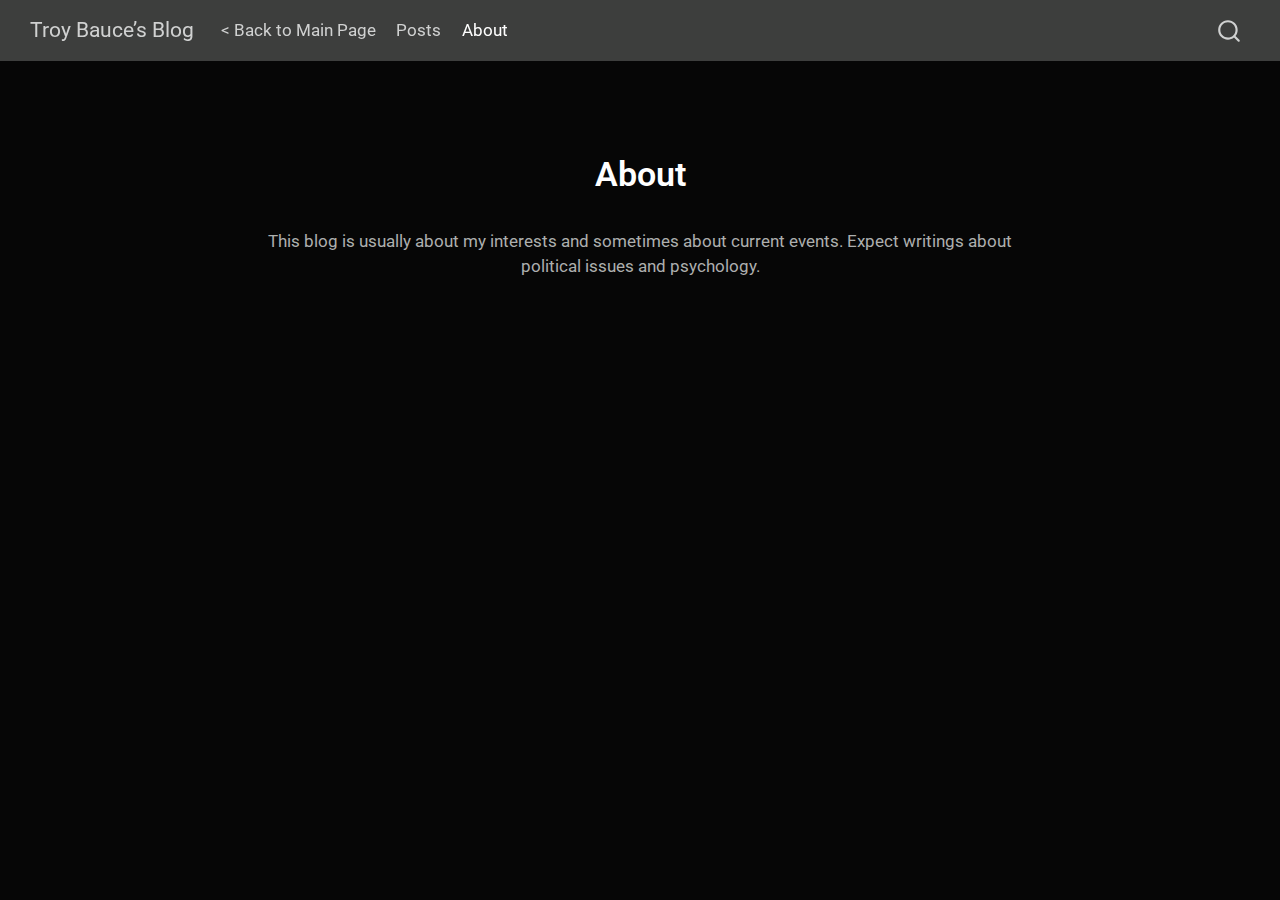
<file: docs/about.html>
<!DOCTYPE html>
<html xmlns="http://www.w3.org/1999/xhtml" lang="en" xml:lang="en"><head>

<meta charset="utf-8">
<meta name="generator" content="quarto-1.8.26">

<meta name="viewport" content="width=device-width, initial-scale=1.0, user-scalable=yes">


<title>About – Troy Bauce’s Blog</title>
<style>
code{white-space: pre-wrap;}
span.smallcaps{font-variant: small-caps;}
div.columns{display: flex; gap: min(4vw, 1.5em);}
div.column{flex: auto; overflow-x: auto;}
div.hanging-indent{margin-left: 1.5em; text-indent: -1.5em;}
ul.task-list{list-style: none;}
ul.task-list li input[type="checkbox"] {
  width: 0.8em;
  margin: 0 0.8em 0.2em -1em; /* quarto-specific, see https://github.com/quarto-dev/quarto-cli/issues/4556 */ 
  vertical-align: middle;
}
</style>


<script src="site_libs/quarto-nav/quarto-nav.js"></script>
<script src="site_libs/quarto-nav/headroom.min.js"></script>
<script src="site_libs/clipboard/clipboard.min.js"></script>
<script src="site_libs/quarto-search/autocomplete.umd.js"></script>
<script src="site_libs/quarto-search/fuse.min.js"></script>
<script src="site_libs/quarto-search/quarto-search.js"></script>
<meta name="quarto:offset" content="./">
<script src="site_libs/quarto-html/quarto.js" type="module"></script>
<script src="site_libs/quarto-html/tabsets/tabsets.js" type="module"></script>
<script src="site_libs/quarto-html/axe/axe-check.js" type="module"></script>
<script src="site_libs/quarto-html/popper.min.js"></script>
<script src="site_libs/quarto-html/tippy.umd.min.js"></script>
<link href="site_libs/quarto-html/tippy.css" rel="stylesheet">
<link href="site_libs/quarto-html/quarto-syntax-highlighting-dark-b758ccaa5987ceb1b75504551e579abf.css" rel="stylesheet" id="quarto-text-highlighting-styles">
<script src="site_libs/bootstrap/bootstrap.min.js"></script>
<link href="site_libs/bootstrap/bootstrap-icons.css" rel="stylesheet">
<link href="site_libs/bootstrap/bootstrap-47139f2291fbd8abd48bcf3ef43128cf.min.css" rel="stylesheet" append-hash="true" id="quarto-bootstrap" data-mode="dark">
<script id="quarto-search-options" type="application/json">{
  "location": "navbar",
  "copy-button": false,
  "collapse-after": 3,
  "panel-placement": "end",
  "type": "overlay",
  "limit": 50,
  "keyboard-shortcut": [
    "f",
    "/",
    "s"
  ],
  "show-item-context": false,
  "language": {
    "search-no-results-text": "No results",
    "search-matching-documents-text": "matching documents",
    "search-copy-link-title": "Copy link to search",
    "search-hide-matches-text": "Hide additional matches",
    "search-more-match-text": "more match in this document",
    "search-more-matches-text": "more matches in this document",
    "search-clear-button-title": "Clear",
    "search-text-placeholder": "",
    "search-detached-cancel-button-title": "Cancel",
    "search-submit-button-title": "Submit",
    "search-label": "Search"
  }
}</script>


<link rel="stylesheet" href="styles.css">
</head>

<body class="nav-fixed fullcontent quarto-light">

<div id="quarto-search-results"></div>
  <header id="quarto-header" class="headroom fixed-top">
    <nav class="navbar navbar-expand-lg " data-bs-theme="dark">
      <div class="navbar-container container-fluid">
      <div class="navbar-brand-container mx-auto">
    <a class="navbar-brand" href="./index.html">
    <span class="navbar-title">Troy Bauce’s Blog</span>
    </a>
  </div>
            <div id="quarto-search" class="" title="Search"></div>
          <button class="navbar-toggler" type="button" data-bs-toggle="collapse" data-bs-target="#navbarCollapse" aria-controls="navbarCollapse" role="menu" aria-expanded="false" aria-label="Toggle navigation" onclick="if (window.quartoToggleHeadroom) { window.quartoToggleHeadroom(); }">
  <span class="navbar-toggler-icon"></span>
</button>
          <div class="collapse navbar-collapse" id="navbarCollapse">
            <ul class="navbar-nav navbar-nav-scroll me-auto">
  <li class="nav-item">
    <a class="nav-link" href="https://troybauce.github.io"> 
<span class="menu-text">&lt; Back to Main Page</span></a>
  </li>  
  <li class="nav-item">
    <a class="nav-link" href="./index.html"> 
<span class="menu-text">Posts</span></a>
  </li>  
  <li class="nav-item">
    <a class="nav-link active" href="./about.html" aria-current="page"> 
<span class="menu-text">About</span></a>
  </li>  
</ul>
          </div> <!-- /navcollapse -->
            <div class="quarto-navbar-tools">
</div>
      </div> <!-- /container-fluid -->
    </nav>
</header>
<!-- content -->
<div id="quarto-content" class="quarto-container page-columns page-rows-contents page-layout-article page-navbar">
<!-- sidebar -->
<!-- margin-sidebar -->
    
<!-- main -->
<div class="quarto-about-jolla">
 <header id="title-block-header" class="quarto-title-block default">
<div class="quarto-title">
<h1 class="title">About</h1>
</div>
<div class="quarto-title-meta">
  </div>
</header><main class="content" id="quarto-document-content">
<p>This blog is usually about my interests and sometimes about current events. Expect writings about political issues and psychology.</p>


</main>  
</div>
 <!-- /main -->
<script id="quarto-html-after-body" type="application/javascript">
  window.document.addEventListener("DOMContentLoaded", function (event) {
    const isCodeAnnotation = (el) => {
      for (const clz of el.classList) {
        if (clz.startsWith('code-annotation-')) {                     
          return true;
        }
      }
      return false;
    }
    const onCopySuccess = function(e) {
      // button target
      const button = e.trigger;
      // don't keep focus
      button.blur();
      // flash "checked"
      button.classList.add('code-copy-button-checked');
      var currentTitle = button.getAttribute("title");
      button.setAttribute("title", "Copied!");
      let tooltip;
      if (window.bootstrap) {
        button.setAttribute("data-bs-toggle", "tooltip");
        button.setAttribute("data-bs-placement", "left");
        button.setAttribute("data-bs-title", "Copied!");
        tooltip = new bootstrap.Tooltip(button, 
          { trigger: "manual", 
            customClass: "code-copy-button-tooltip",
            offset: [0, -8]});
        tooltip.show();    
      }
      setTimeout(function() {
        if (tooltip) {
          tooltip.hide();
          button.removeAttribute("data-bs-title");
          button.removeAttribute("data-bs-toggle");
          button.removeAttribute("data-bs-placement");
        }
        button.setAttribute("title", currentTitle);
        button.classList.remove('code-copy-button-checked');
      }, 1000);
      // clear code selection
      e.clearSelection();
    }
    const getTextToCopy = function(trigger) {
      const outerScaffold = trigger.parentElement.cloneNode(true);
      const codeEl = outerScaffold.querySelector('code');
      for (const childEl of codeEl.children) {
        if (isCodeAnnotation(childEl)) {
          childEl.remove();
        }
      }
      return codeEl.innerText;
    }
    const clipboard = new window.ClipboardJS('.code-copy-button:not([data-in-quarto-modal])', {
      text: getTextToCopy
    });
    clipboard.on('success', onCopySuccess);
    if (window.document.getElementById('quarto-embedded-source-code-modal')) {
      const clipboardModal = new window.ClipboardJS('.code-copy-button[data-in-quarto-modal]', {
        text: getTextToCopy,
        container: window.document.getElementById('quarto-embedded-source-code-modal')
      });
      clipboardModal.on('success', onCopySuccess);
    }
      var localhostRegex = new RegExp(/^(?:http|https):\/\/localhost\:?[0-9]*\//);
      var mailtoRegex = new RegExp(/^mailto:/);
        var filterRegex = new RegExp("https:\/\/troybauce\.github\.io\/blog");
      var isInternal = (href) => {
          return filterRegex.test(href) || localhostRegex.test(href) || mailtoRegex.test(href);
      }
      // Inspect non-navigation links and adorn them if external
     var links = window.document.querySelectorAll('a[href]:not(.nav-link):not(.navbar-brand):not(.toc-action):not(.sidebar-link):not(.sidebar-item-toggle):not(.pagination-link):not(.no-external):not([aria-hidden]):not(.dropdown-item):not(.quarto-navigation-tool):not(.about-link)');
      for (var i=0; i<links.length; i++) {
        const link = links[i];
        if (!isInternal(link.href)) {
          // undo the damage that might have been done by quarto-nav.js in the case of
          // links that we want to consider external
          if (link.dataset.originalHref !== undefined) {
            link.href = link.dataset.originalHref;
          }
        }
      }
    function tippyHover(el, contentFn, onTriggerFn, onUntriggerFn) {
      const config = {
        allowHTML: true,
        maxWidth: 500,
        delay: 100,
        arrow: false,
        appendTo: function(el) {
            return el.parentElement;
        },
        interactive: true,
        interactiveBorder: 10,
        theme: 'quarto',
        placement: 'bottom-start',
      };
      if (contentFn) {
        config.content = contentFn;
      }
      if (onTriggerFn) {
        config.onTrigger = onTriggerFn;
      }
      if (onUntriggerFn) {
        config.onUntrigger = onUntriggerFn;
      }
      window.tippy(el, config); 
    }
    const noterefs = window.document.querySelectorAll('a[role="doc-noteref"]');
    for (var i=0; i<noterefs.length; i++) {
      const ref = noterefs[i];
      tippyHover(ref, function() {
        // use id or data attribute instead here
        let href = ref.getAttribute('data-footnote-href') || ref.getAttribute('href');
        try { href = new URL(href).hash; } catch {}
        const id = href.replace(/^#\/?/, "");
        const note = window.document.getElementById(id);
        if (note) {
          return note.innerHTML;
        } else {
          return "";
        }
      });
    }
    const xrefs = window.document.querySelectorAll('a.quarto-xref');
    const processXRef = (id, note) => {
      // Strip column container classes
      const stripColumnClz = (el) => {
        el.classList.remove("page-full", "page-columns");
        if (el.children) {
          for (const child of el.children) {
            stripColumnClz(child);
          }
        }
      }
      stripColumnClz(note)
      if (id === null || id.startsWith('sec-')) {
        // Special case sections, only their first couple elements
        const container = document.createElement("div");
        if (note.children && note.children.length > 2) {
          container.appendChild(note.children[0].cloneNode(true));
          for (let i = 1; i < note.children.length; i++) {
            const child = note.children[i];
            if (child.tagName === "P" && child.innerText === "") {
              continue;
            } else {
              container.appendChild(child.cloneNode(true));
              break;
            }
          }
          if (window.Quarto?.typesetMath) {
            window.Quarto.typesetMath(container);
          }
          return container.innerHTML
        } else {
          if (window.Quarto?.typesetMath) {
            window.Quarto.typesetMath(note);
          }
          return note.innerHTML;
        }
      } else {
        // Remove any anchor links if they are present
        const anchorLink = note.querySelector('a.anchorjs-link');
        if (anchorLink) {
          anchorLink.remove();
        }
        if (window.Quarto?.typesetMath) {
          window.Quarto.typesetMath(note);
        }
        if (note.classList.contains("callout")) {
          return note.outerHTML;
        } else {
          return note.innerHTML;
        }
      }
    }
    for (var i=0; i<xrefs.length; i++) {
      const xref = xrefs[i];
      tippyHover(xref, undefined, function(instance) {
        instance.disable();
        let url = xref.getAttribute('href');
        let hash = undefined; 
        if (url.startsWith('#')) {
          hash = url;
        } else {
          try { hash = new URL(url).hash; } catch {}
        }
        if (hash) {
          const id = hash.replace(/^#\/?/, "");
          const note = window.document.getElementById(id);
          if (note !== null) {
            try {
              const html = processXRef(id, note.cloneNode(true));
              instance.setContent(html);
            } finally {
              instance.enable();
              instance.show();
            }
          } else {
            // See if we can fetch this
            fetch(url.split('#')[0])
            .then(res => res.text())
            .then(html => {
              const parser = new DOMParser();
              const htmlDoc = parser.parseFromString(html, "text/html");
              const note = htmlDoc.getElementById(id);
              if (note !== null) {
                const html = processXRef(id, note);
                instance.setContent(html);
              } 
            }).finally(() => {
              instance.enable();
              instance.show();
            });
          }
        } else {
          // See if we can fetch a full url (with no hash to target)
          // This is a special case and we should probably do some content thinning / targeting
          fetch(url)
          .then(res => res.text())
          .then(html => {
            const parser = new DOMParser();
            const htmlDoc = parser.parseFromString(html, "text/html");
            const note = htmlDoc.querySelector('main.content');
            if (note !== null) {
              // This should only happen for chapter cross references
              // (since there is no id in the URL)
              // remove the first header
              if (note.children.length > 0 && note.children[0].tagName === "HEADER") {
                note.children[0].remove();
              }
              const html = processXRef(null, note);
              instance.setContent(html);
            } 
          }).finally(() => {
            instance.enable();
            instance.show();
          });
        }
      }, function(instance) {
      });
    }
        let selectedAnnoteEl;
        const selectorForAnnotation = ( cell, annotation) => {
          let cellAttr = 'data-code-cell="' + cell + '"';
          let lineAttr = 'data-code-annotation="' +  annotation + '"';
          const selector = 'span[' + cellAttr + '][' + lineAttr + ']';
          return selector;
        }
        const selectCodeLines = (annoteEl) => {
          const doc = window.document;
          const targetCell = annoteEl.getAttribute("data-target-cell");
          const targetAnnotation = annoteEl.getAttribute("data-target-annotation");
          const annoteSpan = window.document.querySelector(selectorForAnnotation(targetCell, targetAnnotation));
          const lines = annoteSpan.getAttribute("data-code-lines").split(",");
          const lineIds = lines.map((line) => {
            return targetCell + "-" + line;
          })
          let top = null;
          let height = null;
          let parent = null;
          if (lineIds.length > 0) {
              //compute the position of the single el (top and bottom and make a div)
              const el = window.document.getElementById(lineIds[0]);
              top = el.offsetTop;
              height = el.offsetHeight;
              parent = el.parentElement.parentElement;
            if (lineIds.length > 1) {
              const lastEl = window.document.getElementById(lineIds[lineIds.length - 1]);
              const bottom = lastEl.offsetTop + lastEl.offsetHeight;
              height = bottom - top;
            }
            if (top !== null && height !== null && parent !== null) {
              // cook up a div (if necessary) and position it 
              let div = window.document.getElementById("code-annotation-line-highlight");
              if (div === null) {
                div = window.document.createElement("div");
                div.setAttribute("id", "code-annotation-line-highlight");
                div.style.position = 'absolute';
                parent.appendChild(div);
              }
              div.style.top = top - 2 + "px";
              div.style.height = height + 4 + "px";
              div.style.left = 0;
              let gutterDiv = window.document.getElementById("code-annotation-line-highlight-gutter");
              if (gutterDiv === null) {
                gutterDiv = window.document.createElement("div");
                gutterDiv.setAttribute("id", "code-annotation-line-highlight-gutter");
                gutterDiv.style.position = 'absolute';
                const codeCell = window.document.getElementById(targetCell);
                const gutter = codeCell.querySelector('.code-annotation-gutter');
                gutter.appendChild(gutterDiv);
              }
              gutterDiv.style.top = top - 2 + "px";
              gutterDiv.style.height = height + 4 + "px";
            }
            selectedAnnoteEl = annoteEl;
          }
        };
        const unselectCodeLines = () => {
          const elementsIds = ["code-annotation-line-highlight", "code-annotation-line-highlight-gutter"];
          elementsIds.forEach((elId) => {
            const div = window.document.getElementById(elId);
            if (div) {
              div.remove();
            }
          });
          selectedAnnoteEl = undefined;
        };
          // Handle positioning of the toggle
      window.addEventListener(
        "resize",
        throttle(() => {
          elRect = undefined;
          if (selectedAnnoteEl) {
            selectCodeLines(selectedAnnoteEl);
          }
        }, 10)
      );
      function throttle(fn, ms) {
      let throttle = false;
      let timer;
        return (...args) => {
          if(!throttle) { // first call gets through
              fn.apply(this, args);
              throttle = true;
          } else { // all the others get throttled
              if(timer) clearTimeout(timer); // cancel #2
              timer = setTimeout(() => {
                fn.apply(this, args);
                timer = throttle = false;
              }, ms);
          }
        };
      }
        // Attach click handler to the DT
        const annoteDls = window.document.querySelectorAll('dt[data-target-cell]');
        for (const annoteDlNode of annoteDls) {
          annoteDlNode.addEventListener('click', (event) => {
            const clickedEl = event.target;
            if (clickedEl !== selectedAnnoteEl) {
              unselectCodeLines();
              const activeEl = window.document.querySelector('dt[data-target-cell].code-annotation-active');
              if (activeEl) {
                activeEl.classList.remove('code-annotation-active');
              }
              selectCodeLines(clickedEl);
              clickedEl.classList.add('code-annotation-active');
            } else {
              // Unselect the line
              unselectCodeLines();
              clickedEl.classList.remove('code-annotation-active');
            }
          });
        }
    const findCites = (el) => {
      const parentEl = el.parentElement;
      if (parentEl) {
        const cites = parentEl.dataset.cites;
        if (cites) {
          return {
            el,
            cites: cites.split(' ')
          };
        } else {
          return findCites(el.parentElement)
        }
      } else {
        return undefined;
      }
    };
    var bibliorefs = window.document.querySelectorAll('a[role="doc-biblioref"]');
    for (var i=0; i<bibliorefs.length; i++) {
      const ref = bibliorefs[i];
      const citeInfo = findCites(ref);
      if (citeInfo) {
        tippyHover(citeInfo.el, function() {
          var popup = window.document.createElement('div');
          citeInfo.cites.forEach(function(cite) {
            var citeDiv = window.document.createElement('div');
            citeDiv.classList.add('hanging-indent');
            citeDiv.classList.add('csl-entry');
            var biblioDiv = window.document.getElementById('ref-' + cite);
            if (biblioDiv) {
              citeDiv.innerHTML = biblioDiv.innerHTML;
            }
            popup.appendChild(citeDiv);
          });
          return popup.innerHTML;
        });
      }
    }
  });
  </script>
</div> <!-- /content -->




</body></html>
</file>
<file: docs/site_libs/quarto-html/tippy.css>
.tippy-box[data-animation=fade][data-state=hidden]{opacity:0}[data-tippy-root]{max-width:calc(100vw - 10px)}.tippy-box{position:relative;background-color:#333;color:#fff;border-radius:4px;font-size:14px;line-height:1.4;white-space:normal;outline:0;transition-property:transform,visibility,opacity}.tippy-box[data-placement^=top]>.tippy-arrow{bottom:0}.tippy-box[data-placement^=top]>.tippy-arrow:before{bottom:-7px;left:0;border-width:8px 8px 0;border-top-color:initial;transform-origin:center top}.tippy-box[data-placement^=bottom]>.tippy-arrow{top:0}.tippy-box[data-placement^=bottom]>.tippy-arrow:before{top:-7px;left:0;border-width:0 8px 8px;border-bottom-color:initial;transform-origin:center bottom}.tippy-box[data-placement^=left]>.tippy-arrow{right:0}.tippy-box[data-placement^=left]>.tippy-arrow:before{border-width:8px 0 8px 8px;border-left-color:initial;right:-7px;transform-origin:center left}.tippy-box[data-placement^=right]>.tippy-arrow{left:0}.tippy-box[data-placement^=right]>.tippy-arrow:before{left:-7px;border-width:8px 8px 8px 0;border-right-color:initial;transform-origin:center right}.tippy-box[data-inertia][data-state=visible]{transition-timing-function:cubic-bezier(.54,1.5,.38,1.11)}.tippy-arrow{width:16px;height:16px;color:#333}.tippy-arrow:before{content:"";position:absolute;border-color:transparent;border-style:solid}.tippy-content{position:relative;padding:5px 9px;z-index:1}
</file>
<file: docs/site_libs/quarto-html/quarto-syntax-highlighting-dark-b758ccaa5987ceb1b75504551e579abf.css>
/* quarto syntax highlight colors */
:root {
  --quarto-hl-al-color: #f07178;
  --quarto-hl-an-color: #d4d0ab;
  --quarto-hl-at-color: #00e0e0;
  --quarto-hl-bn-color: #d4d0ab;
  --quarto-hl-bu-color: #abe338;
  --quarto-hl-ch-color: #abe338;
  --quarto-hl-co-color: #f8f8f2;
  --quarto-hl-cv-color: #ffd700;
  --quarto-hl-cn-color: #ffd700;
  --quarto-hl-cf-color: #ffa07a;
  --quarto-hl-dt-color: #ffa07a;
  --quarto-hl-dv-color: #d4d0ab;
  --quarto-hl-do-color: #f8f8f2;
  --quarto-hl-er-color: #f07178;
  --quarto-hl-ex-color: #00e0e0;
  --quarto-hl-fl-color: #d4d0ab;
  --quarto-hl-fu-color: #ffa07a;
  --quarto-hl-im-color: #abe338;
  --quarto-hl-in-color: #d4d0ab;
  --quarto-hl-kw-color: #ffa07a;
  --quarto-hl-op-color: #ffa07a;
  --quarto-hl-ot-color: #00e0e0;
  --quarto-hl-pp-color: #dcc6e0;
  --quarto-hl-re-color: #00e0e0;
  --quarto-hl-sc-color: #abe338;
  --quarto-hl-ss-color: #abe338;
  --quarto-hl-st-color: #abe338;
  --quarto-hl-va-color: #00e0e0;
  --quarto-hl-vs-color: #abe338;
  --quarto-hl-wa-color: #dcc6e0;
}

/* other quarto variables */
:root {
  --quarto-font-monospace: SFMono-Regular, Menlo, Monaco, Consolas, "Liberation Mono", "Courier New", monospace;
}

/* syntax highlight based on Pandoc's rules */
pre > code.sourceCode > span {
  color: #f8f8f2;
}

code.sourceCode > span {
  color: #f8f8f2;
}

div.sourceCode,
div.sourceCode pre.sourceCode {
  color: #f8f8f2;
}

/* Normal */
code span {
  color: #f8f8f2;
}

/* Alert */
code span.al {
  color: #f07178;
}

/* Annotation */
code span.an {
  color: #d4d0ab;
}

/* Attribute */
code span.at {
  color: #00e0e0;
}

/* BaseN */
code span.bn {
  color: #d4d0ab;
}

/* BuiltIn */
code span.bu {
  color: #abe338;
}

/* ControlFlow */
code span.cf {
  font-weight: bold;
  color: #ffa07a;
}

/* Char */
code span.ch {
  color: #abe338;
}

/* Constant */
code span.cn {
  color: #ffd700;
}

/* Comment */
code span.co {
  font-style: italic;
  color: #f8f8f2;
}

/* CommentVar */
code span.cv {
  color: #ffd700;
}

/* Documentation */
code span.do {
  color: #f8f8f2;
}

/* DataType */
code span.dt {
  color: #ffa07a;
}

/* DecVal */
code span.dv {
  color: #d4d0ab;
}

/* Error */
code span.er {
  color: #f07178;
  text-decoration: underline;
}

/* Extension */
code span.ex {
  font-weight: bold;
  color: #00e0e0;
}

/* Float */
code span.fl {
  color: #d4d0ab;
}

/* Function */
code span.fu {
  color: #ffa07a;
}

/* Import */
code span.im {
  color: #abe338;
}

/* Information */
code span.in {
  color: #d4d0ab;
}

/* Keyword */
code span.kw {
  font-weight: bold;
  color: #ffa07a;
}

/* Operator */
code span.op {
  color: #ffa07a;
}

/* Other */
code span.ot {
  color: #00e0e0;
}

/* Preprocessor */
code span.pp {
  color: #dcc6e0;
}

/* RegionMarker */
code span.re {
  background-color: #f8f8f2;
  color: #00e0e0;
}

/* SpecialChar */
code span.sc {
  color: #abe338;
}

/* SpecialString */
code span.ss {
  color: #abe338;
}

/* String */
code span.st {
  color: #abe338;
}

/* Variable */
code span.va {
  color: #00e0e0;
}

/* VerbatimString */
code span.vs {
  color: #abe338;
}

/* Warning */
code span.wa {
  color: #dcc6e0;
}

.prevent-inlining {
  content: "</";
}

/*# sourceMappingURL=6c091f0476edacc1e88d089996040f32.css.map */
</file>
<file: docs/styles.css>
/* css styles */
</file>
